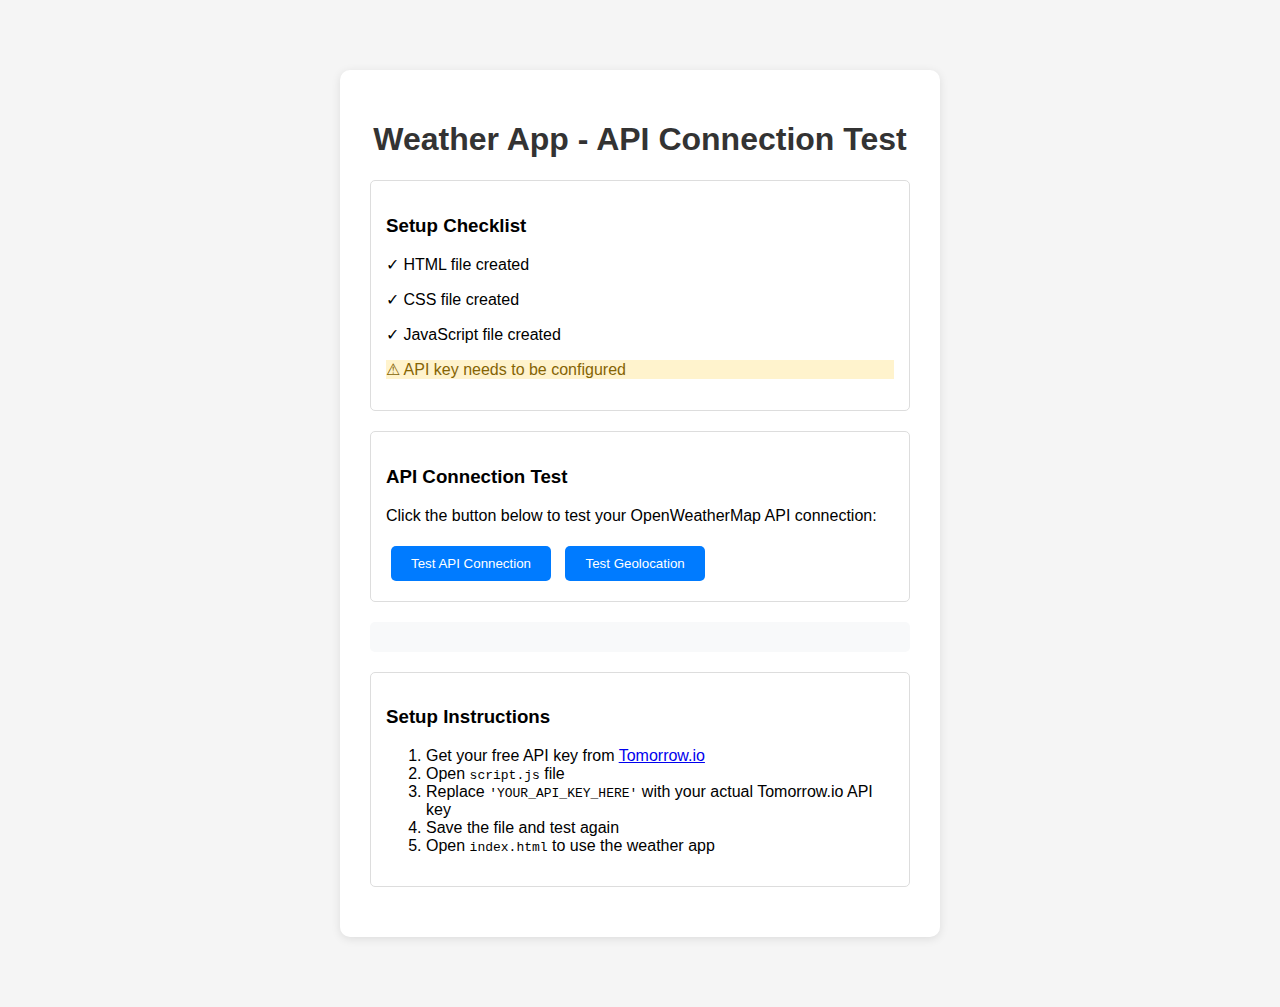
<file: test.html>
<!DOCTYPE html>
<html lang="en">
<head>
    <meta charset="UTF-8">
    <meta name="viewport" content="width=device-width, initial-scale=1.0">
    <title>Weather App - API Test</title>
    <style>
        body {
            font-family: Arial, sans-serif;
            max-width: 600px;
            margin: 50px auto;
            padding: 20px;
            background-color: #f5f5f5;
        }
        .container {
            background: white;
            padding: 30px;
            border-radius: 10px;
            box-shadow: 0 2px 10px rgba(0,0,0,0.1);
        }
        h1 {
            color: #333;
            text-align: center;
        }
        .test-section {
            margin: 20px 0;
            padding: 15px;
            border: 1px solid #ddd;
            border-radius: 5px;
        }
        .success {
            background-color: #d4edda;
            border-color: #c3e6cb;
            color: #155724;
        }
        .error {
            background-color: #f8d7da;
            border-color: #f5c6cb;
            color: #721c24;
        }
        .warning {
            background-color: #fff3cd;
            border-color: #ffeaa7;
            color: #856404;
        }
        button {
            background: #007bff;
            color: white;
            border: none;
            padding: 10px 20px;
            border-radius: 5px;
            cursor: pointer;
            margin: 5px;
        }
        button:hover {
            background: #0056b3;
        }
        #results {
            margin-top: 20px;
            padding: 15px;
            background: #f8f9fa;
            border-radius: 5px;
            white-space: pre-wrap;
            font-family: monospace;
        }
    </style>
</head>
<body>
    <div class="container">
        <h1>Weather App - API Connection Test</h1>
        
        <div class="test-section">
            <h3>Setup Checklist</h3>
            <div id="setupChecklist">
                <p>✓ HTML file created</p>
                <p>✓ CSS file created</p>
                <p>✓ JavaScript file created</p>
                <p id="apiKeyCheck" class="warning">⚠ API key needs to be configured</p>
            </div>
        </div>

        <div class="test-section">
            <h3>API Connection Test</h3>
            <p>Click the button below to test your OpenWeatherMap API connection:</p>
            <button onclick="testAPI()">Test API Connection</button>
            <button onclick="testGeolocation()">Test Geolocation</button>
        </div>

        <div id="results"></div>

        <div class="test-section">
            <h3>Setup Instructions</h3>
            <ol>
                <li>Get your free API key from <a href="https://www.tomorrow.io/" target="_blank">Tomorrow.io</a></li>
                <li>Open <code>script.js</code> file</li>
                <li>Replace <code>'YOUR_API_KEY_HERE'</code> with your actual Tomorrow.io API key</li>
                <li>Save the file and test again</li>
                <li>Open <code>index.html</code> to use the weather app</li>
            </ol>
        </div>
    </div>

    <script>
        // Simple API test function
        async function testAPI() {
            const resultsDiv = document.getElementById('results');
            resultsDiv.textContent = 'Testing API connection...\n';

            // Test with a simple city
            const testCity = 'London';
            const apiKey = 'jxUerOJ7mTsxTCXdDpmjQdfo62y3NtEN'; // This should match what's in script.js
            
            if (apiKey === 'YOUR_API_KEY_HERE') {
                resultsDiv.textContent = 'ERROR: API key not configured!\n\nPlease follow the setup instructions above.';
                resultsDiv.className = 'error';
                return;
            }

            try {
                // Test Tomorrow.io API with coordinates (London: 51.5074, -0.1278)
                const url = `https://api.tomorrow.io/v4/weather/realtime?location=51.5074,-0.1278&apikey=${apiKey}&units=metric`;
                const response = await fetch(url);

                if (response.ok) {
                    const data = await response.json();
                    const values = data.data.values;
                    resultsDiv.textContent = `SUCCESS! Tomorrow.io API connection working.\n\nTest data for London:\nTemperature: ${values.temperature}°C\nHumidity: ${values.humidity}%\nWind Speed: ${values.windSpeed} km/h\nWeather Code: ${values.weatherCode}`;
                    resultsDiv.className = 'success';

                    // Update checklist
                    document.getElementById('apiKeyCheck').textContent = '✓ Tomorrow.io API key configured and working';
                    document.getElementById('apiKeyCheck').className = 'success';
                } else {
                    throw new Error(`HTTP ${response.status}: ${response.statusText}`);
                }
            } catch (error) {
                resultsDiv.textContent = `ERROR: ${error.message}\n\nPossible issues:\n- Invalid Tomorrow.io API key\n- Network connection problem\n- API service unavailable\n- API quota exceeded`;
                resultsDiv.className = 'error';
            }
        }

        function testGeolocation() {
            const resultsDiv = document.getElementById('results');
            
            if (!navigator.geolocation) {
                resultsDiv.textContent = 'ERROR: Geolocation is not supported by this browser.';
                resultsDiv.className = 'error';
                return;
            }

            resultsDiv.textContent = 'Testing geolocation...\n';
            
            navigator.geolocation.getCurrentPosition(
                (position) => {
                    resultsDiv.textContent = `SUCCESS! Geolocation working.\n\nYour coordinates:\nLatitude: ${position.coords.latitude}\nLongitude: ${position.coords.longitude}\nAccuracy: ${position.coords.accuracy} meters`;
                    resultsDiv.className = 'success';
                },
                (error) => {
                    let errorMessage = 'Geolocation error: ';
                    switch (error.code) {
                        case error.PERMISSION_DENIED:
                            errorMessage += 'Permission denied by user';
                            break;
                        case error.POSITION_UNAVAILABLE:
                            errorMessage += 'Position unavailable';
                            break;
                        case error.TIMEOUT:
                            errorMessage += 'Request timeout';
                            break;
                        default:
                            errorMessage += 'Unknown error';
                    }
                    resultsDiv.textContent = errorMessage;
                    resultsDiv.className = 'error';
                }
            );
        }

        // Check if running locally
        if (location.protocol === 'file:') {
            document.body.insertAdjacentHTML('afterbegin', 
                '<div style="background: #fff3cd; padding: 10px; margin-bottom: 20px; border-radius: 5px; text-align: center;">' +
                '<strong>Note:</strong> For best results, run this app on a local server rather than opening the file directly.' +
                '</div>'
            );
        }
    </script>
</body>
</html>
</file>
